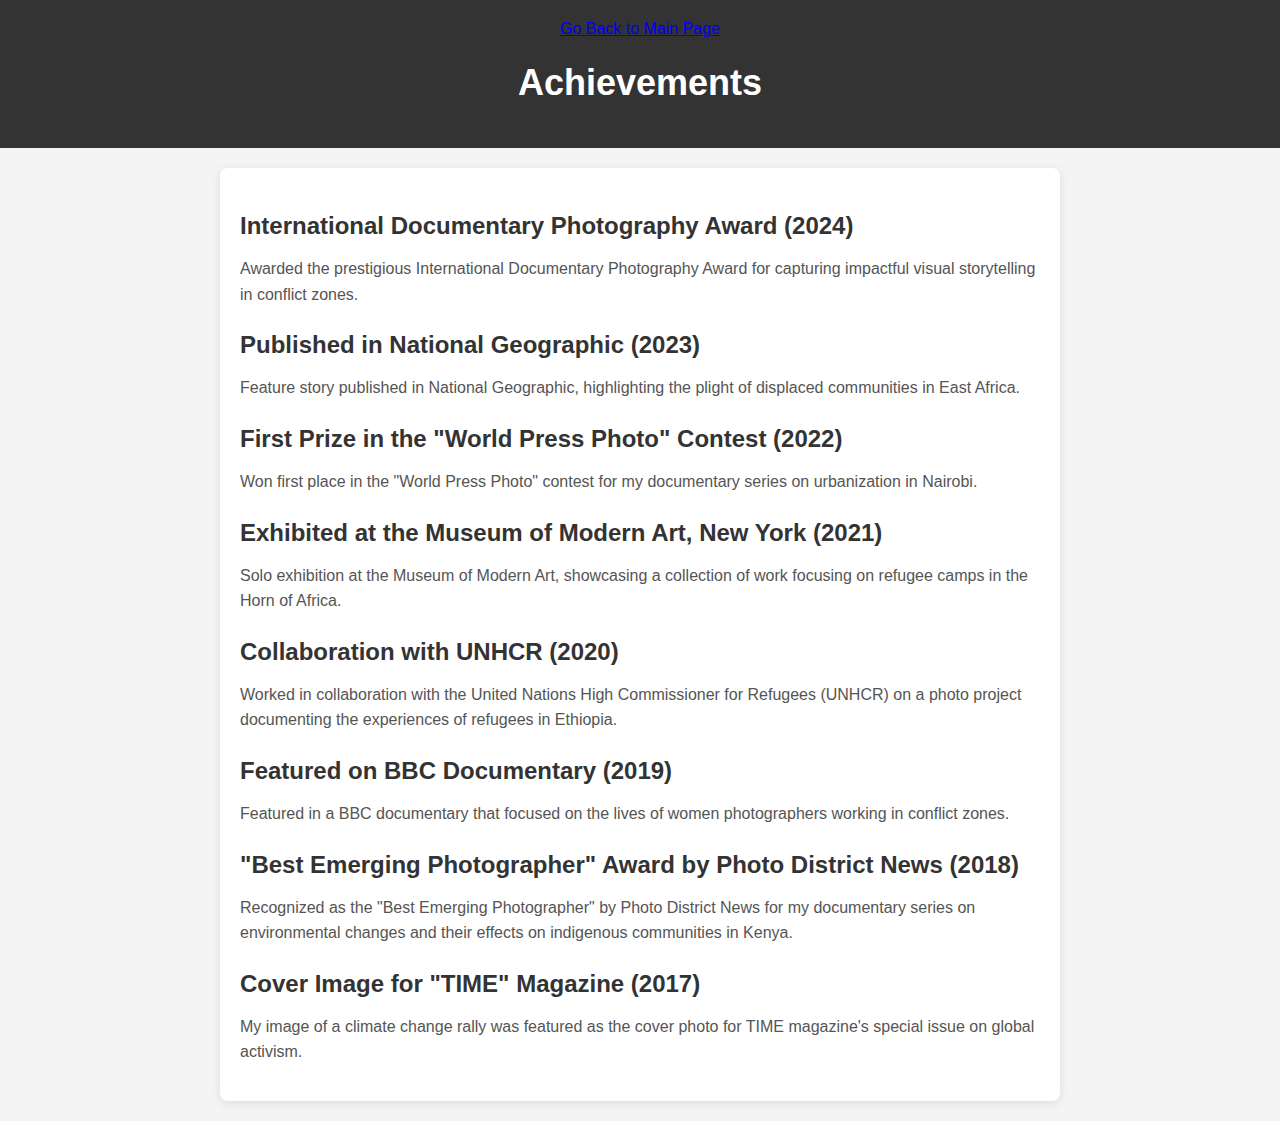
<file: achivements.html>
<!DOCTYPE html>
<html lang="en">
<head>
    <meta charset="UTF-8">
    <meta name="viewport" content="width=device-width, initial-scale=1.0">
    <title> Achievements</title>
    <style>
        body {
            font-family: Arial, sans-serif;
            margin: 0;
            padding: 0;
            background-color: #f4f4f4;
        }
        header {
            background-color: #333;
            color: white;
            text-align: center;
            padding: 20px 0;
        }
        h1 {
            font-size: 36px;
        }
        .achievements {
            max-width: 800px;
            margin: 20px auto;
            padding: 20px;
            background-color: #fff;
            border-radius: 8px;
            box-shadow: 0 2px 10px rgba(0, 0, 0, 0.1);
        }
        .achievement {
            margin-bottom: 15px;
        }
        .achievement h3 {
            color: #333;
            font-size: 24px;
            margin-bottom: 5px;
        }
        .achievement p {
            color: #555;
            font-size: 16px;
            line-height: 1.6;
        }
        .achievement ul {
            padding-left: 20px;
        }
    </style>
</head>
<body>
    <header>
        <a href="index.html">Go Back to Main Page</a>

        <h1>Achievements</h1>
    </header>

    <div class="achievements">
        <div class="achievement">
            <h3>International Documentary Photography Award (2024)</h3>
            <p>Awarded the prestigious International Documentary Photography Award for capturing impactful visual storytelling in conflict zones.</p>
        </div>

        <div class="achievement">
            <h3>Published in National Geographic (2023)</h3>
            <p>Feature story published in National Geographic, highlighting the plight of displaced communities in East Africa.</p>
        </div>

        <div class="achievement">
            <h3>First Prize in the "World Press Photo" Contest (2022)</h3>
            <p>Won first place in the "World Press Photo" contest for my documentary series on urbanization in Nairobi.</p>
        </div>

        <div class="achievement">
            <h3>Exhibited at the Museum of Modern Art, New York (2021)</h3>
            <p>Solo exhibition at the Museum of Modern Art, showcasing a collection of work focusing on refugee camps in the Horn of Africa.</p>
        </div>

        <div class="achievement">
            <h3>Collaboration with UNHCR (2020)</h3>
            <p>Worked in collaboration with the United Nations High Commissioner for Refugees (UNHCR) on a photo project documenting the experiences of refugees in Ethiopia.</p>
        </div>

        <div class="achievement">
            <h3>Featured on BBC Documentary (2019)</h3>
            <p>Featured in a BBC documentary that focused on the lives of women photographers working in conflict zones.</p>
        </div>

        <div class="achievement">
            <h3>"Best Emerging Photographer" Award by Photo District News (2018)</h3>
            <p>Recognized as the "Best Emerging Photographer" by Photo District News for my documentary series on environmental changes and their effects on indigenous communities in Kenya.</p>
        </div>

        <div class="achievement">
            <h3>Cover Image for "TIME" Magazine (2017)</h3>
            <p>My image of a climate change rally was featured as the cover photo for TIME magazine's special issue on global activism.</p>
        </div>
</file>
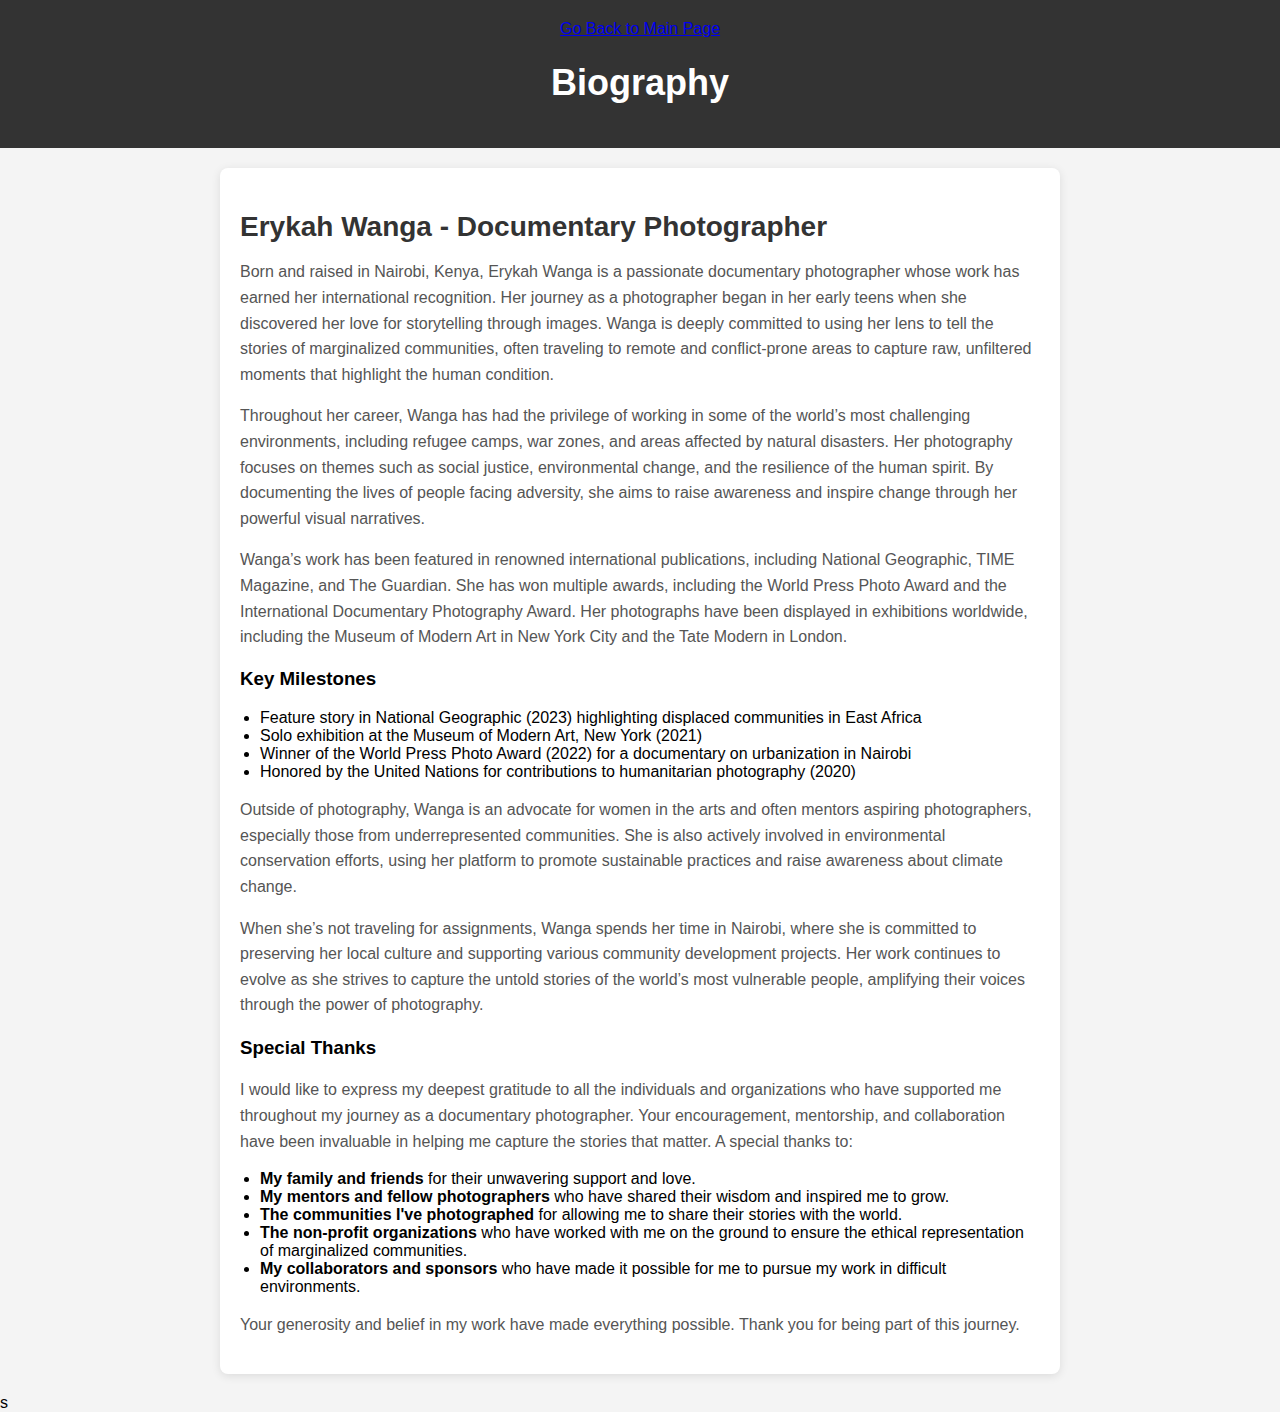
<file: biography.html>
<!DOCTYPE html>
<html lang="en">
<head>
    <meta charset="UTF-8">
    <meta name="viewport" content="width=device-width, initial-scale=1.0">
    <title>Biography</title>
    <style>
        body {
            font-family: Arial, sans-serif;
            margin: 0;
            padding: 0;
            background-color: #f4f4f4;
        }
        header {
            background-color: #333;
            color: white;
            text-align: center;
            padding: 20px 0;
        }
        h1 {
            font-size: 36px;
        }
        .biography {
            max-width: 800px;
            margin: 20px auto;
            padding: 20px;
            background-color: #fff;
            border-radius: 8px;
            box-shadow: 0 2px 10px rgba(0, 0, 0, 0.1);
        }
        .biography h2 {
            color: #333;
            font-size: 28px;
            margin-bottom: 10px;
        }
        .biography p {
            color: #555;
            font-size: 16px;
            line-height: 1.6;
        }
        .biography ul {
            padding-left: 20px;
        }
    </style>
</head>
<body>
    <header>
        <a href="index.html">Go Back to Main Page</a>

        <h1>Biography</h1>
    </header>

    <div class="biography">
        <h2>Erykah Wanga - Documentary Photographer</h2>
        <p>Born and raised in Nairobi, Kenya, Erykah Wanga is a passionate documentary photographer whose work has earned her international recognition. Her journey as a photographer began in her early teens when she discovered her love for storytelling through images. Wanga is deeply committed to using her lens to tell the stories of marginalized communities, often traveling to remote and conflict-prone areas to capture raw, unfiltered moments that highlight the human condition.</p>
        
        <p>Throughout her career, Wanga has had the privilege of working in some of the world’s most challenging environments, including refugee camps, war zones, and areas affected by natural disasters. Her photography focuses on themes such as social justice, environmental change, and the resilience of the human spirit. By documenting the lives of people facing adversity, she aims to raise awareness and inspire change through her powerful visual narratives.</p>

        <p>Wanga’s work has been featured in renowned international publications, including National Geographic, TIME Magazine, and The Guardian. She has won multiple awards, including the World Press Photo Award and the International Documentary Photography Award. Her photographs have been displayed in exhibitions worldwide, including the Museum of Modern Art in New York City and the Tate Modern in London.</p>

        <h3>Key Milestones</h3>
        <ul>
            <li>Feature story in National Geographic (2023) highlighting displaced communities in East Africa</li>
            <li>Solo exhibition at the Museum of Modern Art, New York (2021)</li>
            <li>Winner of the World Press Photo Award (2022) for a documentary on urbanization in Nairobi</li>
            <li>Honored by the United Nations for contributions to humanitarian photography (2020)</li>
        </ul>

        <p>Outside of photography, Wanga is an advocate for women in the arts and often mentors aspiring photographers, especially those from underrepresented communities. She is also actively involved in environmental conservation efforts, using her platform to promote sustainable practices and raise awareness about climate change.</p>

        <p>When she’s not traveling for assignments, Wanga spends her time in Nairobi, where she is committed to preserving her local culture and supporting various community development projects. Her work continues to evolve as she strives to capture the untold stories of the world’s most vulnerable people, amplifying their voices through the power of photography.</p>
        <div class="thanks">
            <h3>Special Thanks</h3>
            <p>I would like to express my deepest gratitude to all the individuals and organizations who have supported me throughout my journey as a documentary photographer. Your encouragement, mentorship, and collaboration have been invaluable in helping me capture the stories that matter. A special thanks to:</p>
            <ul>
                <li><strong>My family and friends</strong> for their unwavering support and love.</li>
                <li><strong>My mentors and fellow photographers</strong> who have shared their wisdom and inspired me to grow.</li>
                <li><strong>The communities I've photographed</strong> for allowing me to share their stories with the world.</li>
                <li><strong>The non-profit organizations</strong> who have worked with me on the ground to ensure the ethical representation of marginalized communities.</li>
                <li><strong>My collaborators and sponsors</strong> who have made it possible for me to pursue my work in difficult environments.</li>
            </ul>
            <p>Your generosity and belief in my work have made everything possible. Thank you for being part of this journey.</p>
        </div>
    </div>
</body>
</html>s
</file>
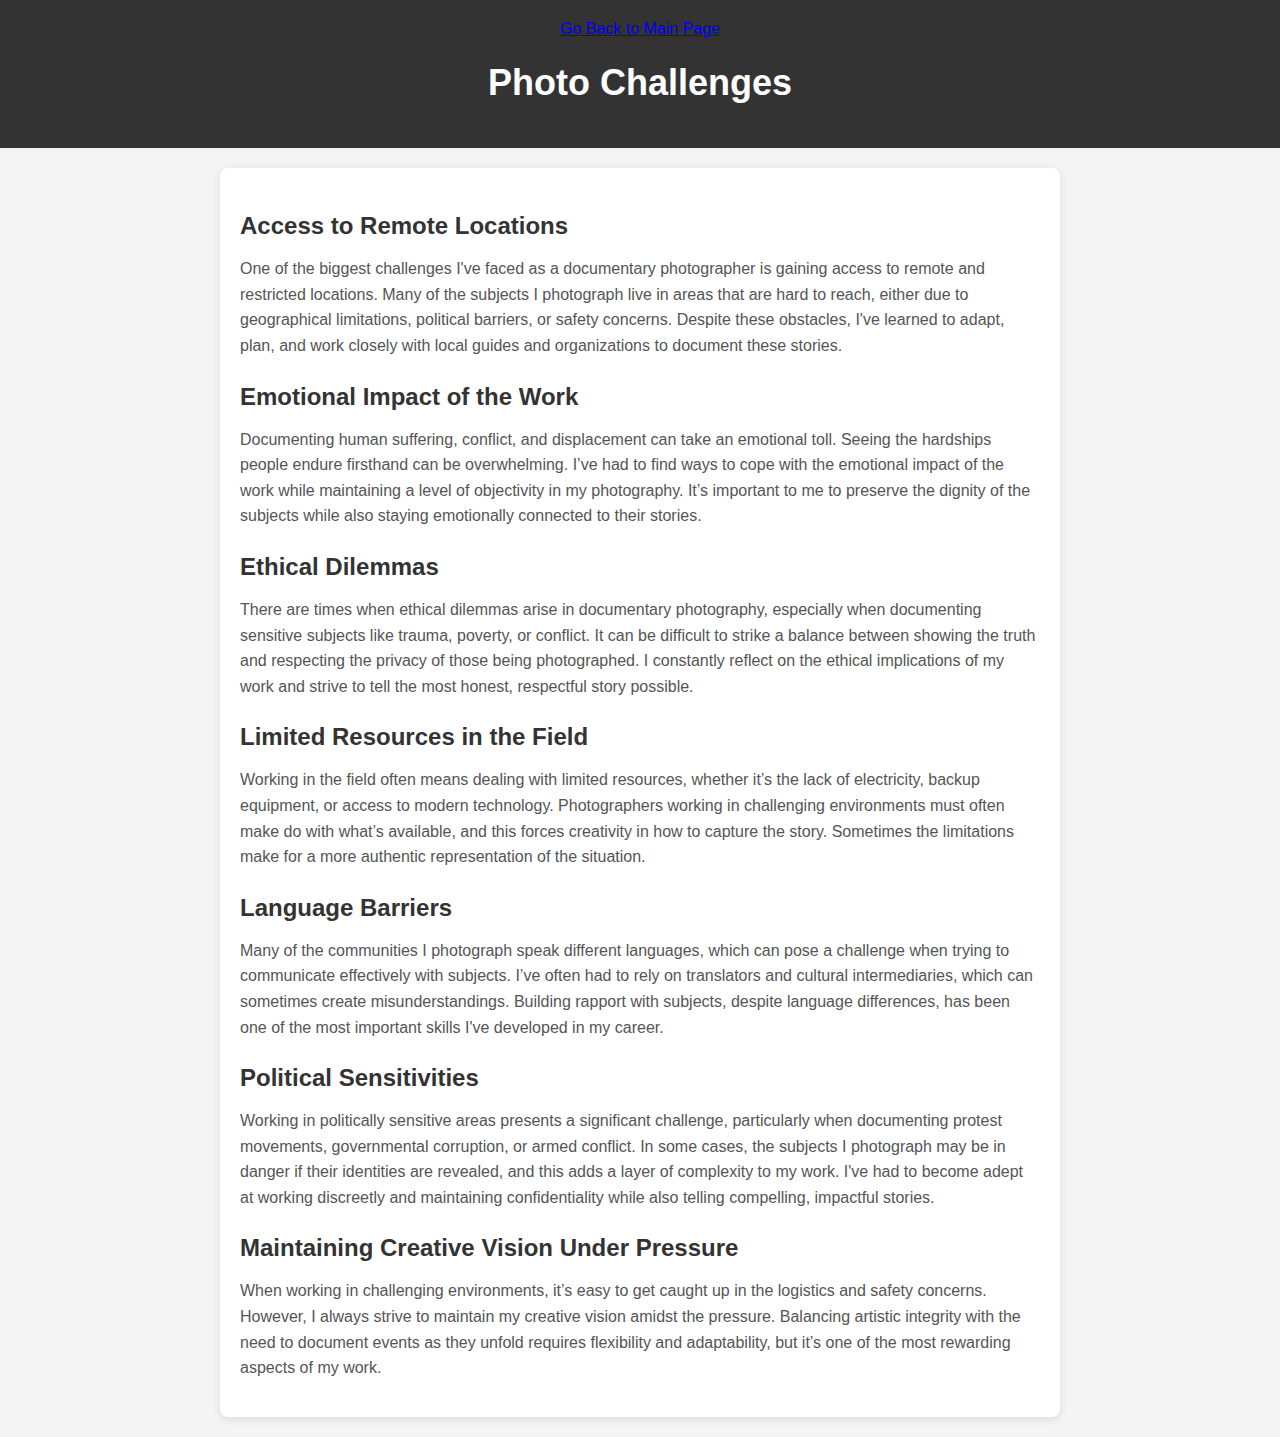
<file: challenges.html>
<!DOCTYPE html>
<html lang="en">
<head>
    <meta charset="UTF-8">
    <meta name="viewport" content="width=device-width, initial-scale=1.0">
    <title>Photo Challenges</title>
    <style>
        body {
            font-family: Arial, sans-serif;
            margin: 0;
            padding: 0;
            background-color: #f4f4f4;
        }
        header {
            background-color: #333;
            color: white;
            text-align: center;
            padding: 20px 0;
        }
        h1 {
            font-size: 36px;
        }
        .challenges {
            max-width: 800px;
            margin: 20px auto;
            padding: 20px;
            background-color: #fff;
            border-radius: 8px;
            box-shadow: 0 2px 10px rgba(0, 0, 0, 0.1);
        }
        .challenge {
            margin-bottom: 15px;
        }
        .challenge h3 {
            color: #333;
            font-size: 24px;
            margin-bottom: 5px;
        }
        .challenge p {
            color: #555;
            font-size: 16px;
            line-height: 1.6;
        }
        .challenge ul {
            padding-left: 20px;
        }
    </style>
</head>
<body>
    <header>
        <a href="index.html">Go Back to Main Page</a>

        <h1>Photo Challenges</h1>
    </header>

    <div class="challenges">
        <div class="challenge">
            <h3>Access to Remote Locations</h3>
            <p>One of the biggest challenges I've faced as a documentary photographer is gaining access to remote and restricted locations. Many of the subjects I photograph live in areas that are hard to reach, either due to geographical limitations, political barriers, or safety concerns. Despite these obstacles, I've learned to adapt, plan, and work closely with local guides and organizations to document these stories.</p>
        </div>

        <div class="challenge">
            <h3>Emotional Impact of the Work</h3>
            <p>Documenting human suffering, conflict, and displacement can take an emotional toll. Seeing the hardships people endure firsthand can be overwhelming. I’ve had to find ways to cope with the emotional impact of the work while maintaining a level of objectivity in my photography. It’s important to me to preserve the dignity of the subjects while also staying emotionally connected to their stories.</p>
        </div>

        <div class="challenge">
            <h3>Ethical Dilemmas</h3>
            <p>There are times when ethical dilemmas arise in documentary photography, especially when documenting sensitive subjects like trauma, poverty, or conflict. It can be difficult to strike a balance between showing the truth and respecting the privacy of those being photographed. I constantly reflect on the ethical implications of my work and strive to tell the most honest, respectful story possible.</p>
        </div>

        <div class="challenge">
            <h3>Limited Resources in the Field</h3>
            <p>Working in the field often means dealing with limited resources, whether it’s the lack of electricity, backup equipment, or access to modern technology. Photographers working in challenging environments must often make do with what’s available, and this forces creativity in how to capture the story. Sometimes the limitations make for a more authentic representation of the situation.</p>
        </div>

        <div class="challenge">
            <h3>Language Barriers</h3>
            <p>Many of the communities I photograph speak different languages, which can pose a challenge when trying to communicate effectively with subjects. I’ve often had to rely on translators and cultural intermediaries, which can sometimes create misunderstandings. Building rapport with subjects, despite language differences, has been one of the most important skills I've developed in my career.</p>
        </div>

        <div class="challenge">
            <h3>Political Sensitivities</h3>
            <p>Working in politically sensitive areas presents a significant challenge, particularly when documenting protest movements, governmental corruption, or armed conflict. In some cases, the subjects I photograph may be in danger if their identities are revealed, and this adds a layer of complexity to my work. I've had to become adept at working discreetly and maintaining confidentiality while also telling compelling, impactful stories.</p>
        </div>

        <div class="challenge">
            <h3>Maintaining Creative Vision Under Pressure</h3>
            <p>When working in challenging environments, it’s easy to get caught up in the logistics and safety concerns. However, I always strive to maintain my creative vision amidst the pressure. Balancing artistic integrity with the need to document events as they unfold requires flexibility and adaptability, but it’s one of the most rewarding aspects of my work.</p>
        </div>
    </div>
</body>
</html>
</file>
